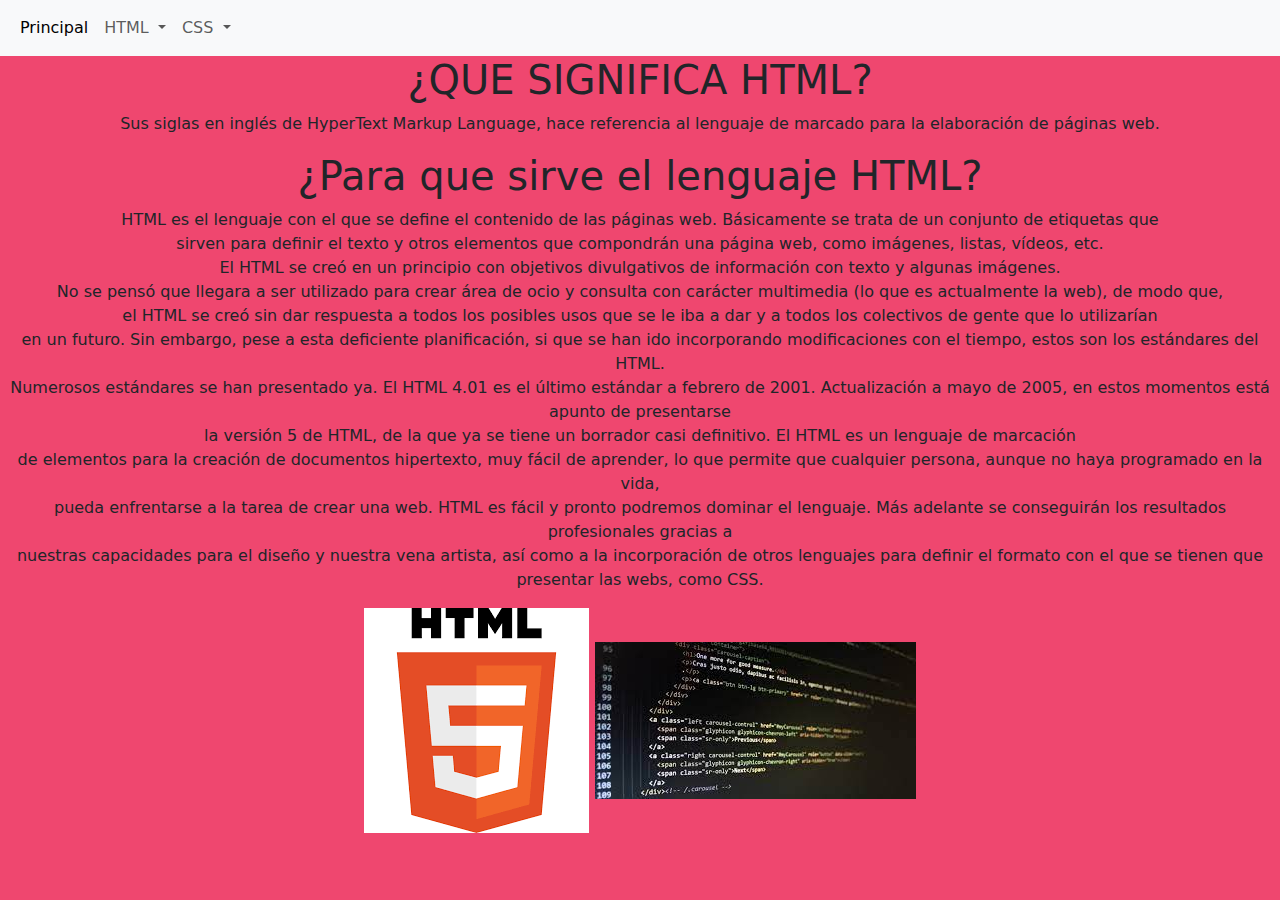
<file: proyecto/html/pag.html>
<!DOCTYPE html>
<html lang="en">
<head>
    <meta charset="UTF-8">
    <meta http-equiv="X-UA-Compatible" content="IE=edge">
    <meta name="viewport" content="width=device-width, initial-scale=1.0">
    <title>Informacion</title>
    <link rel="stylesheet" href="../boostrap5/css/bootstrap.min.css">
    <script  src ="../boostrap5/js/bootstrap.bundle.min.js" > </script>
    <link rel="stylesheet" href="../css/style1.css">
</head>
<body>
  <nav class="navbar navbar-expand-lg bg-body-tertiary">
    <div class="container-fluid">
      <button class="navbar-toggler" type="button" data-bs-toggle="collapse" data-bs-target="#navbarSupportedContent" aria-controls="navbarSupportedContent" aria-expanded="false" aria-label="Toggle navigation">
        <span class="navbar-toggler-icon"></span>
      </button>
      <div class="collapse navbar-collapse" id="navbarSupportedContent">
        <ul class="navbar-nav me-auto mb-2 mb-lg-0">
          <li class="nav-item">
            <a class="nav-link active" aria-current="page" href="../../index.html">Principal</a>
          </li>
          <li class="nav-item dropdown">
            <a class="nav-link dropdown-toggle" href="#" role="button" data-bs-toggle="dropdown" aria-expanded="false">
              HTML
            </a>
            <ul class="dropdown-menu">
              <li><a class="dropdown-item" href="pag.html">html</a></li>
              <li><a class="dropdown-item" href="pag2.html">Estructura</a></li>
              <li><a class="dropdown-item" href="pag3.html">Etiquetas</a></li>
            </ul>
          </li>
          <li class="nav-item dropdown">
            <a class="nav-link dropdown-toggle" href="#" role="button" data-bs-toggle="dropdown" aria-expanded="false">
              CSS
            </a>
            <ul class="dropdown-menu">
              <li><a class="dropdown-item" href="pag4.html">Css</a></li>
              <li><a class="dropdown-item" href="pag5.html">Estructura</a></li>
              <li><a class="dropdown-item" href="pag6.html">Etiquetas</a></li>
            </ul>
          </li>
        </ul>
      </div>
    </div>
  </nav>
      <center>
        <h1>¿QUE SIGNIFICA HTML?</h1>
        <p>Sus siglas en inglés de HyperText Markup Language, hace referencia al lenguaje de marcado para la elaboración de páginas web.</p>
        <h1>¿Para que sirve el lenguaje HTML?</h1>
        <p>HTML es el lenguaje con el que se define el contenido de las páginas web. Básicamente se trata de un conjunto de etiquetas que <br> sirven para definir el texto y otros elementos que compondrán una página web, como imágenes, listas, vídeos, etc. <br>

          El HTML se creó en un principio con objetivos divulgativos de información con texto y algunas imágenes. <br> No se pensó que llegara a ser utilizado para crear área de ocio y consulta con carácter multimedia (lo que es actualmente la web), de modo que, <br> el HTML se creó sin dar respuesta a todos los posibles usos que se le iba a dar y a todos los colectivos de gente que lo utilizarían <br> en un futuro. Sin embargo, pese a esta deficiente planificación, si que se han ido incorporando modificaciones con el tiempo, estos son los estándares del HTML. <br> Numerosos estándares se han presentado ya. El HTML 4.01 es el último estándar a febrero de 2001. Actualización a mayo de 2005, en estos momentos está apunto de presentarse <br> la versión 5 de HTML, de la que ya se tiene un borrador casi definitivo.
          
          El HTML es un lenguaje de marcación <br> de elementos para la creación de documentos hipertexto, muy fácil de aprender, lo que permite que cualquier persona, aunque no haya programado en la vida,<br> pueda enfrentarse a la tarea de crear una web. HTML es fácil y pronto podremos dominar el lenguaje. Más adelante se conseguirán los resultados profesionales gracias a <br>nuestras capacidades para el diseño y nuestra vena artista, así como a la incorporación de otros lenguajes para definir el formato con el que se tienen que presentar las webs, como CSS.</p> 
     
      <img src="../img/img1.png" alt="">
      <img src="../img/img2.jpg" alt="">

    </center>

</body>
</html>
</file>
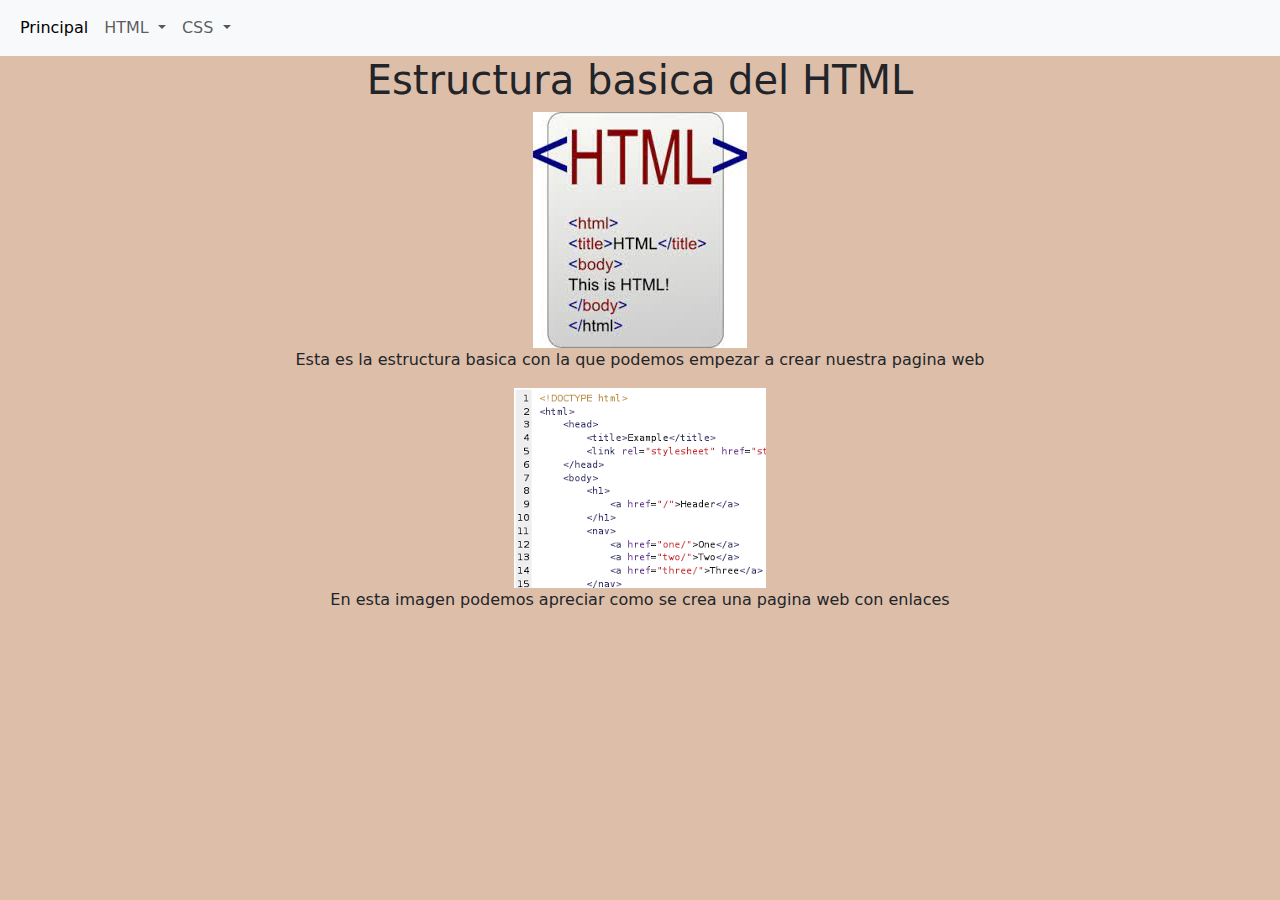
<file: proyecto/html/pag2.html>
<!DOCTYPE html>
<html lang="en">
<head>
    <meta charset="UTF-8">
    <meta http-equiv="X-UA-Compatible" content="IE=edge">
    <meta name="viewport" content="width=device-width, initial-scale=1.0">
    <title>Estructura</title>
    <link rel="stylesheet" href="../boostrap5/css/bootstrap.min.css">
    <script  src ="../boostrap5/js/bootstrap.bundle.min.js" > </script>
    <link rel="stylesheet" href="../css/style1.css">
</head>
<body class="body2">
  <nav class="navbar navbar-expand-lg bg-body-tertiary">
    <div class="container-fluid">
      <button class="navbar-toggler" type="button" data-bs-toggle="collapse" data-bs-target="#navbarSupportedContent" aria-controls="navbarSupportedContent" aria-expanded="false" aria-label="Toggle navigation">
        <span class="navbar-toggler-icon"></span>
      </button>
      <div class="collapse navbar-collapse" id="navbarSupportedContent">
        <ul class="navbar-nav me-auto mb-2 mb-lg-0">
          <li class="nav-item">
            <a class="nav-link active" aria-current="page" href="../../index.html">Principal</a>
          </li>
          <li class="nav-item dropdown">
            <a class="nav-link dropdown-toggle" href="#" role="button" data-bs-toggle="dropdown" aria-expanded="false">
              HTML
            </a>
            <ul class="dropdown-menu">
              <li><a class="dropdown-item" href="pag.html">html</a></li>
              <li><a class="dropdown-item" href="pag2.html">Estructura</a></li>
              <li><a class="dropdown-item" href="pag3.html">Etiquetas</a></li>
            </ul>
          </li>
          <li class="nav-item dropdown">
            <a class="nav-link dropdown-toggle" href="#" role="button" data-bs-toggle="dropdown" aria-expanded="false">
              CSS
            </a>
            <ul class="dropdown-menu">
              <li><a class="dropdown-item" href="pag4.html">Css</a></li>
              <li><a class="dropdown-item" href="pag5.html">Estructura</a></li>
              <li><a class="dropdown-item" href="pag6.html">Etiquetas</a></li>
            </ul>
          </li>
        </ul>
      </div>
    </div>
  </nav>
      <center>
        <h1>Estructura basica del HTML</h1>
        <img src="../img/img3.jpg" alt="">
        <p>Esta es la estructura basica con la que podemos empezar a crear nuestra pagina web</p>
        <img src="../img/img4.png" alt="">
        <p>En esta imagen podemos apreciar como se crea una pagina web con enlaces</p>
      </center>
</body>
</html>
</file>
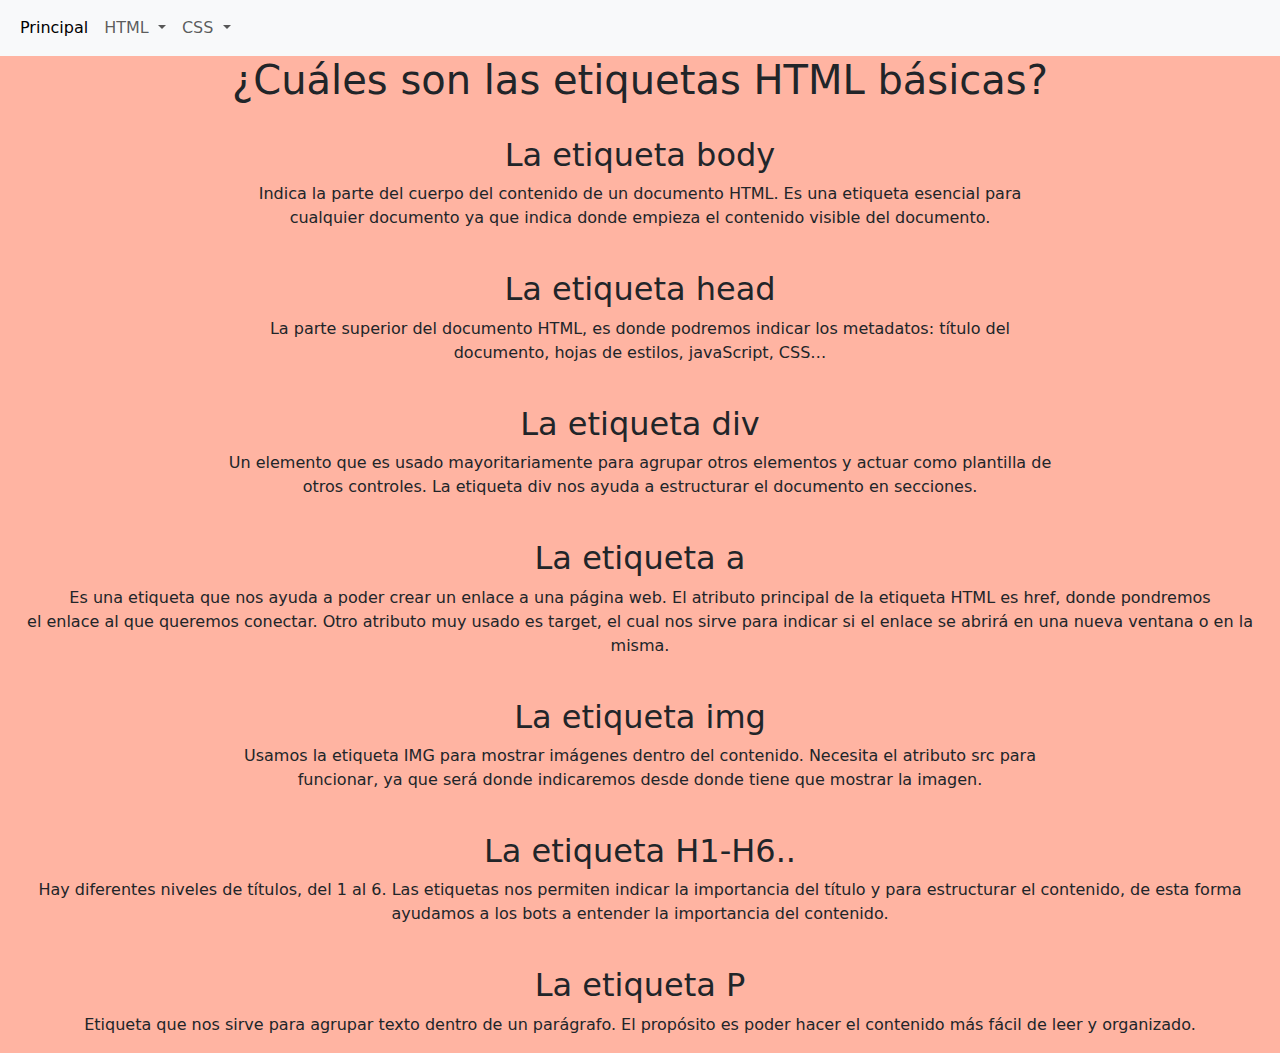
<file: proyecto/html/pag3.html>
<!DOCTYPE html>
<html lang="en">
<head>
    <meta charset="UTF-8">
    <meta http-equiv="X-UA-Compatible" content="IE=edge">
    <meta name="viewport" content="width=device-width, initial-scale=1.0">
    <title>Principal</title>
    <link rel="stylesheet" href="../boostrap5/css/bootstrap.min.css">
    <script  src ="../boostrap5/js/bootstrap.bundle.min.js" > </script>
    <link rel="stylesheet" href="../css/style1.css">
</head>
<body class="body3">
  <nav class="navbar navbar-expand-lg bg-body-tertiary">
    <div class="container-fluid">
      <button class="navbar-toggler" type="button" data-bs-toggle="collapse" data-bs-target="#navbarSupportedContent" aria-controls="navbarSupportedContent" aria-expanded="false" aria-label="Toggle navigation">
        <span class="navbar-toggler-icon"></span>
      </button>
      <div class="collapse navbar-collapse" id="navbarSupportedContent">
        <ul class="navbar-nav me-auto mb-2 mb-lg-0">
          <li class="nav-item">
            <a class="nav-link active" aria-current="page" href="../../index.html">Principal</a>
          </li>
          <li class="nav-item dropdown">
            <a class="nav-link dropdown-toggle" href="#" role="button" data-bs-toggle="dropdown" aria-expanded="false">
              HTML
            </a>
            <ul class="dropdown-menu">
              <li><a class="dropdown-item" href="pag.html">html</a></li>
              <li><a class="dropdown-item" href="pag2.html">Estructura</a></li>
              <li><a class="dropdown-item" href="pag3.html">Etiquetas</a></li>
            </ul>
          </li>
          <li class="nav-item dropdown">
            <a class="nav-link dropdown-toggle" href="#" role="button" data-bs-toggle="dropdown" aria-expanded="false">
              CSS
            </a>
            <ul class="dropdown-menu">
              <li><a class="dropdown-item" href="pag4.html">Css</a></li>
              <li><a class="dropdown-item" href="pag5.html">Estructura</a></li>
              <li><a class="dropdown-item" href="pag6.html">Etiquetas</a></li>
            </ul>
          </li>
        </ul>
      </div>
    </div>
  </nav>
      <center>
        <h1>¿Cuáles son las etiquetas HTML básicas?</h1>
        <br>
        <h2>La etiqueta body</h2>
        <p>Indica la parte del cuerpo del contenido de un documento HTML. Es una etiqueta esencial para <br> cualquier documento ya que indica donde empieza el contenido visible del documento.</p>
        <br>
        <h2>La etiqueta head</h2>
        <p>La parte superior del documento HTML, es donde podremos indicar los metadatos: título del <br> documento, hojas de estilos, javaScript, CSS…</p>
        <br>
        <h2>La etiqueta div</h2>
        <p>Un elemento que es usado mayoritariamente para agrupar otros elementos y actuar como plantilla de <br>  otros controles. La etiqueta div nos ayuda a estructurar el documento en secciones.</p>
          <br>
        <h2>La etiqueta a</h2>
        <p>Es una etiqueta que nos ayuda a poder crear un enlace a una página web. El atributo principal de la etiqueta HTML es href, donde pondremos <br> el enlace al que queremos conectar. Otro atributo muy usado es target, el cual nos sirve para indicar si el enlace se abrirá en una nueva ventana o en la misma.</p>
        
        <br>
        <h2>La etiqueta img</h2>
        <p>Usamos la etiqueta IMG para mostrar imágenes dentro del contenido. Necesita el atributo src para <br>  funcionar, ya que será donde indicaremos desde donde tiene que mostrar la imagen.</p>
        <br>
        <h2>La etiqueta H1-H6..</h2>
        <p>Hay diferentes niveles de títulos, del 1 al 6. Las etiquetas nos permiten indicar la importancia del título y para estructurar el contenido, de esta forma ayudamos a los bots a entender la importancia del contenido.</p>
        <br>
        <h2>La etiqueta P</h2>
        <p>Etiqueta que nos sirve para agrupar texto dentro de un parágrafo. El propósito es poder hacer el contenido más fácil de leer y organizado.</p>

      </center>
</body>
</html>
</file>
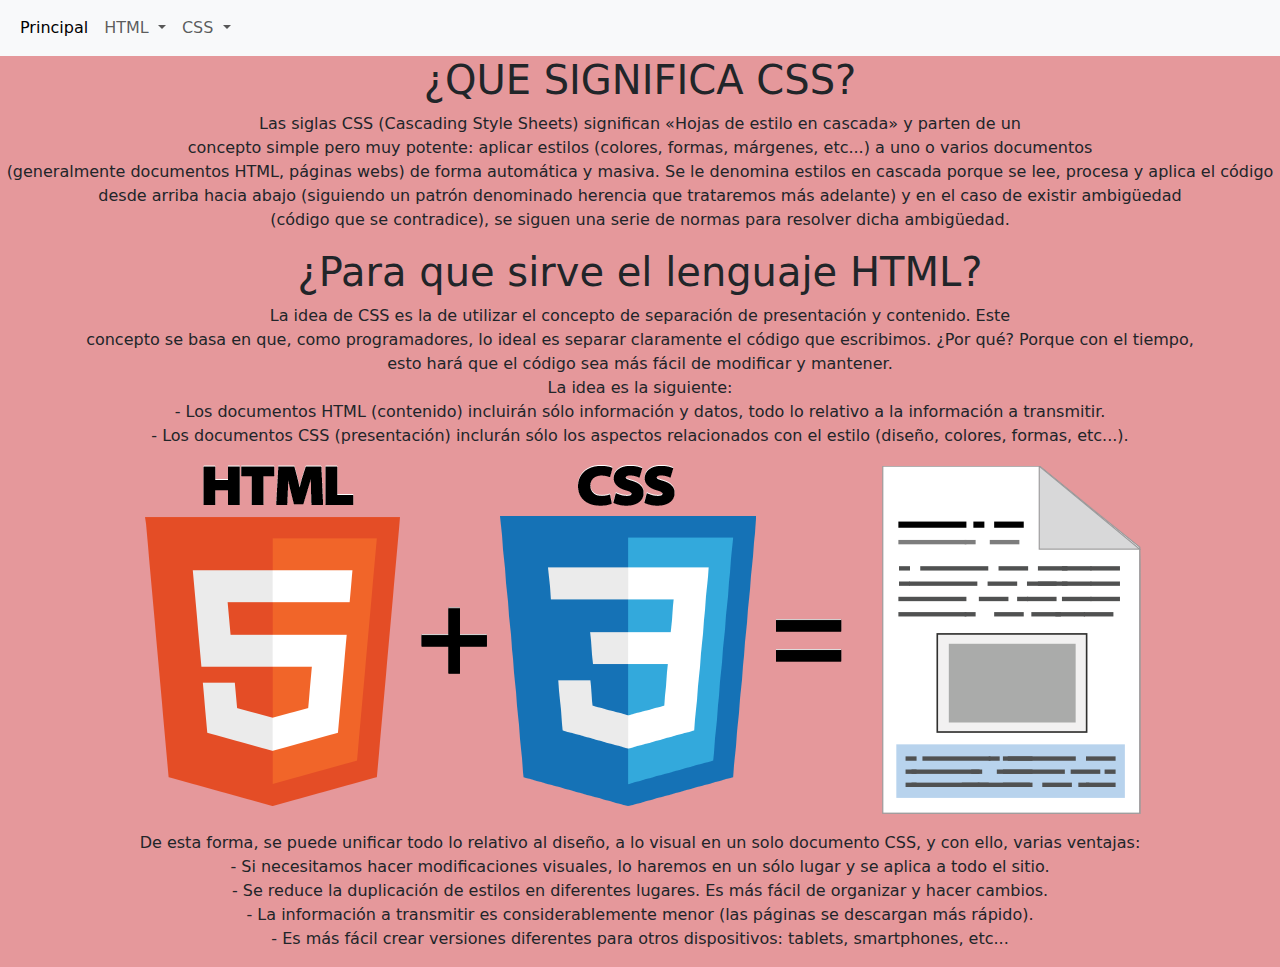
<file: proyecto/html/pag4.html>
<!DOCTYPE html>
<html lang="en">
<head>
    <meta charset="UTF-8">
    <meta http-equiv="X-UA-Compatible" content="IE=edge">
    <meta name="viewport" content="width=device-width, initial-scale=1.0">
    <title>Principal</title>
    <link rel="stylesheet" href="../boostrap5/css/bootstrap.min.css">
    <script  src ="../boostrap5/js/bootstrap.bundle.min.js" > </script>
    <link rel="stylesheet" href="../css/style1.css">
</head>
<body class="body4">
  <nav class="navbar navbar-expand-lg bg-body-tertiary">
    <div class="container-fluid">
      <button class="navbar-toggler" type="button" data-bs-toggle="collapse" data-bs-target="#navbarSupportedContent" aria-controls="navbarSupportedContent" aria-expanded="false" aria-label="Toggle navigation">
        <span class="navbar-toggler-icon"></span>
      </button>
      <div class="collapse navbar-collapse" id="navbarSupportedContent">
        <ul class="navbar-nav me-auto mb-2 mb-lg-0">
          <li class="nav-item">
            <a class="nav-link active" aria-current="page" href="../../index.html">Principal</a>
          </li>
          <li class="nav-item dropdown">
            <a class="nav-link dropdown-toggle" href="#" role="button" data-bs-toggle="dropdown" aria-expanded="false">
              HTML
            </a>
            <ul class="dropdown-menu">
              <li><a class="dropdown-item" href="pag.html">html</a></li>
              <li><a class="dropdown-item" href="pag2.html">Estructura</a></li>
              <li><a class="dropdown-item" href="pag3.html">Etiquetas</a></li>
            </ul>
          </li>
          <li class="nav-item dropdown">
            <a class="nav-link dropdown-toggle" href="#" role="button" data-bs-toggle="dropdown" aria-expanded="false">
              CSS
            </a>
            <ul class="dropdown-menu">
              <li><a class="dropdown-item" href="pag4.html">Css</a></li>
              <li><a class="dropdown-item" href="pag5.html">Estructura</a></li>
              <li><a class="dropdown-item" href="pag6.html">Etiquetas</a></li>
            </ul>
          </li>
        </ul>
      </div>
    </div>
  </nav>
      <center>
      <h1>¿QUE SIGNIFICA CSS?</h1>
      <p>Las siglas CSS (Cascading Style Sheets) significan «Hojas de estilo en cascada» y parten de un <br> concepto simple pero muy potente: aplicar estilos (colores, formas, márgenes, etc...) a uno o varios documentos  <br>(generalmente documentos HTML, páginas webs) de forma automática y masiva.

        Se le denomina estilos en cascada porque se lee, procesa y aplica el código <br> desde arriba hacia abajo (siguiendo un patrón denominado herencia que trataremos más adelante) y en el caso de existir ambigüedad  <br>(código que se contradice), se siguen una serie de normas para resolver dicha ambigüedad.</p>
      <h1>¿Para que sirve el lenguaje HTML?</h1>
      <p>La idea de CSS es la de utilizar el concepto de separación de presentación y contenido. Este <br> concepto se basa en que, como programadores, lo ideal es separar claramente el código que escribimos. ¿Por qué? Porque con el tiempo, <br> esto hará que el código sea más fácil de modificar y mantener.
        <br>

        La idea es la siguiente:
        <br>
        
       - Los documentos HTML (contenido) incluirán sólo información y datos, todo lo relativo a la información a transmitir. <br>
       - Los documentos CSS (presentación) inclurán sólo los aspectos relacionados con el estilo (diseño, colores, formas, etc...). <br>
       <img src="../img/img5.png" alt="">
       <br>
       De esta forma, se puede unificar todo lo relativo al diseño, a lo visual en un solo documento CSS, y con ello, varias ventajas:
       <br>

       - Si necesitamos hacer modificaciones visuales, lo haremos en un sólo lugar y se aplica a todo el sitio.
       <br>
       - Se reduce la duplicación de estilos en diferentes lugares. Es más fácil de organizar y hacer cambios.
       <br>
       - La información a transmitir es considerablemente menor (las páginas se descargan más rápido).
       <br>
       - Es más fácil crear versiones diferentes para otros dispositivos: tablets, smartphones, etc...
      </p>
      </center> 
</body>
</html>
</file>
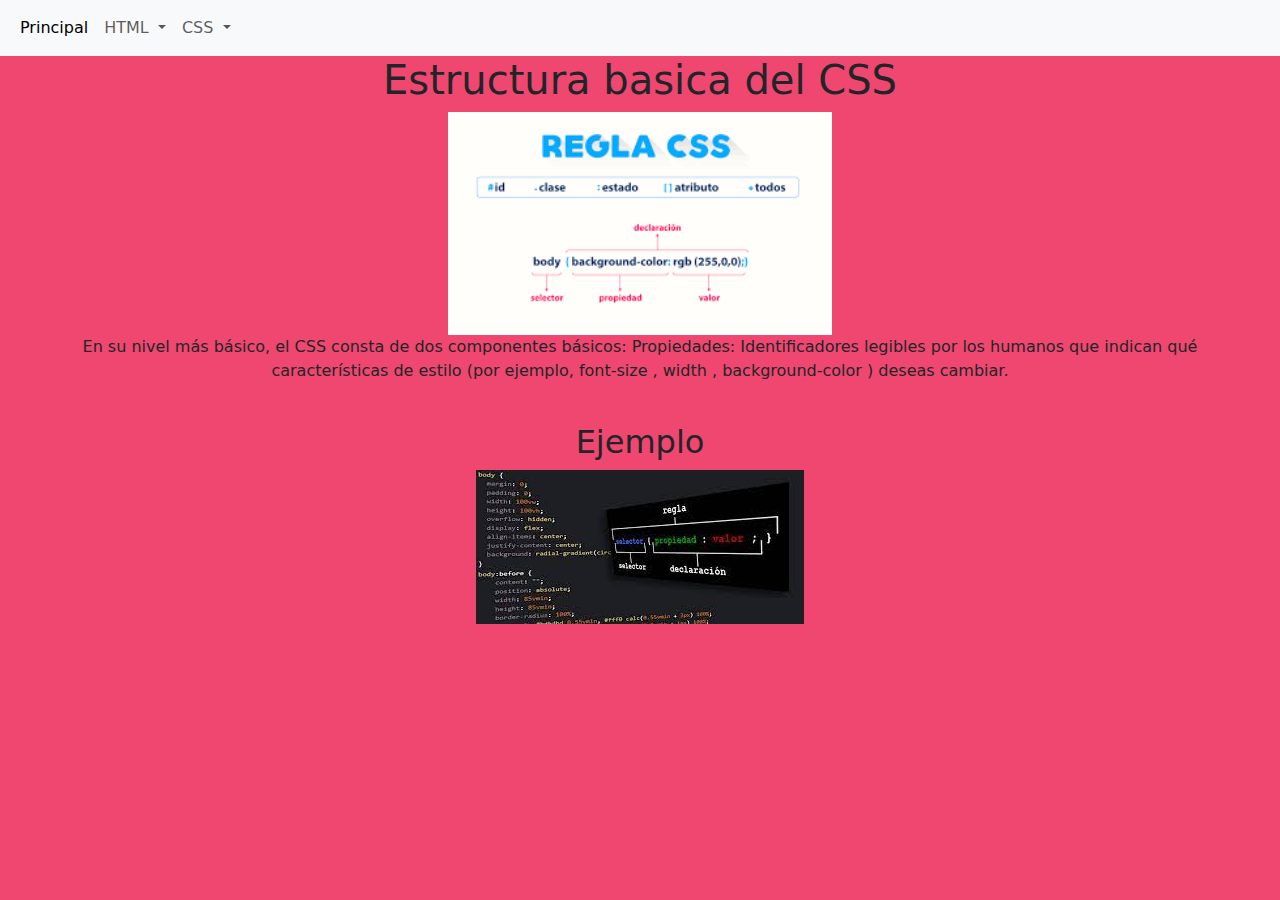
<file: proyecto/html/pag5.html>
<!DOCTYPE html>
<html lang="en">
<head>
    <meta charset="UTF-8">
    <meta http-equiv="X-UA-Compatible" content="IE=edge">
    <meta name="viewport" content="width=device-width, initial-scale=1.0">
    <title>Principal</title>
    <link rel="stylesheet" href="../boostrap5/css/bootstrap.min.css">
    <script  src ="../boostrap5/js/bootstrap.bundle.min.js" > </script>
    <link rel="stylesheet" href="../css/style1.css">
</head>
<body>
  <nav class="navbar navbar-expand-lg bg-body-tertiary">
    <div class="container-fluid">
      <button class="navbar-toggler" type="button" data-bs-toggle="collapse" data-bs-target="#navbarSupportedContent" aria-controls="navbarSupportedContent" aria-expanded="false" aria-label="Toggle navigation">
        <span class="navbar-toggler-icon"></span>
      </button>
      <div class="collapse navbar-collapse" id="navbarSupportedContent">
        <ul class="navbar-nav me-auto mb-2 mb-lg-0">
          <li class="nav-item">
            <a class="nav-link active" aria-current="page" href="../../index.html">Principal</a>
          </li>
          <li class="nav-item dropdown">
            <a class="nav-link dropdown-toggle" href="#" role="button" data-bs-toggle="dropdown" aria-expanded="false">
              HTML
            </a>
            <ul class="dropdown-menu">
              <li><a class="dropdown-item" href="pag.html">html</a></li>
              <li><a class="dropdown-item" href="pag2.html">Estructura</a></li>
              <li><a class="dropdown-item" href="pag3.html">Etiquetas</a></li>
            </ul>
          </li>
          <li class="nav-item dropdown">
            <a class="nav-link dropdown-toggle" href="#" role="button" data-bs-toggle="dropdown" aria-expanded="false">
              CSS
            </a>
            <ul class="dropdown-menu">
              <li><a class="dropdown-item" href="pag4.html">Css</a></li>
              <li><a class="dropdown-item" href="pag5.html">Estructura</a></li>
              <li><a class="dropdown-item" href="pag6.html">Etiquetas</a></li>
            </ul>
          </li>
        </ul>
      </div>
    </div>
  </nav>
      <center>
        <h1>Estructura basica del CSS</h1>
        <img src="../img/img6.png" alt="" width="30%">
        <p>En su nivel más básico, el CSS consta de dos componentes básicos: Propiedades: Identificadores legibles por los humanos que indican qué <br> características de estilo (por ejemplo, font-size , width , background-color ) deseas cambiar.</p>
        <br>
        <h2>Ejemplo</h2>
        <img src="../img/img7.jpg" alt="">
      </center>
</body>
</html>
</file>
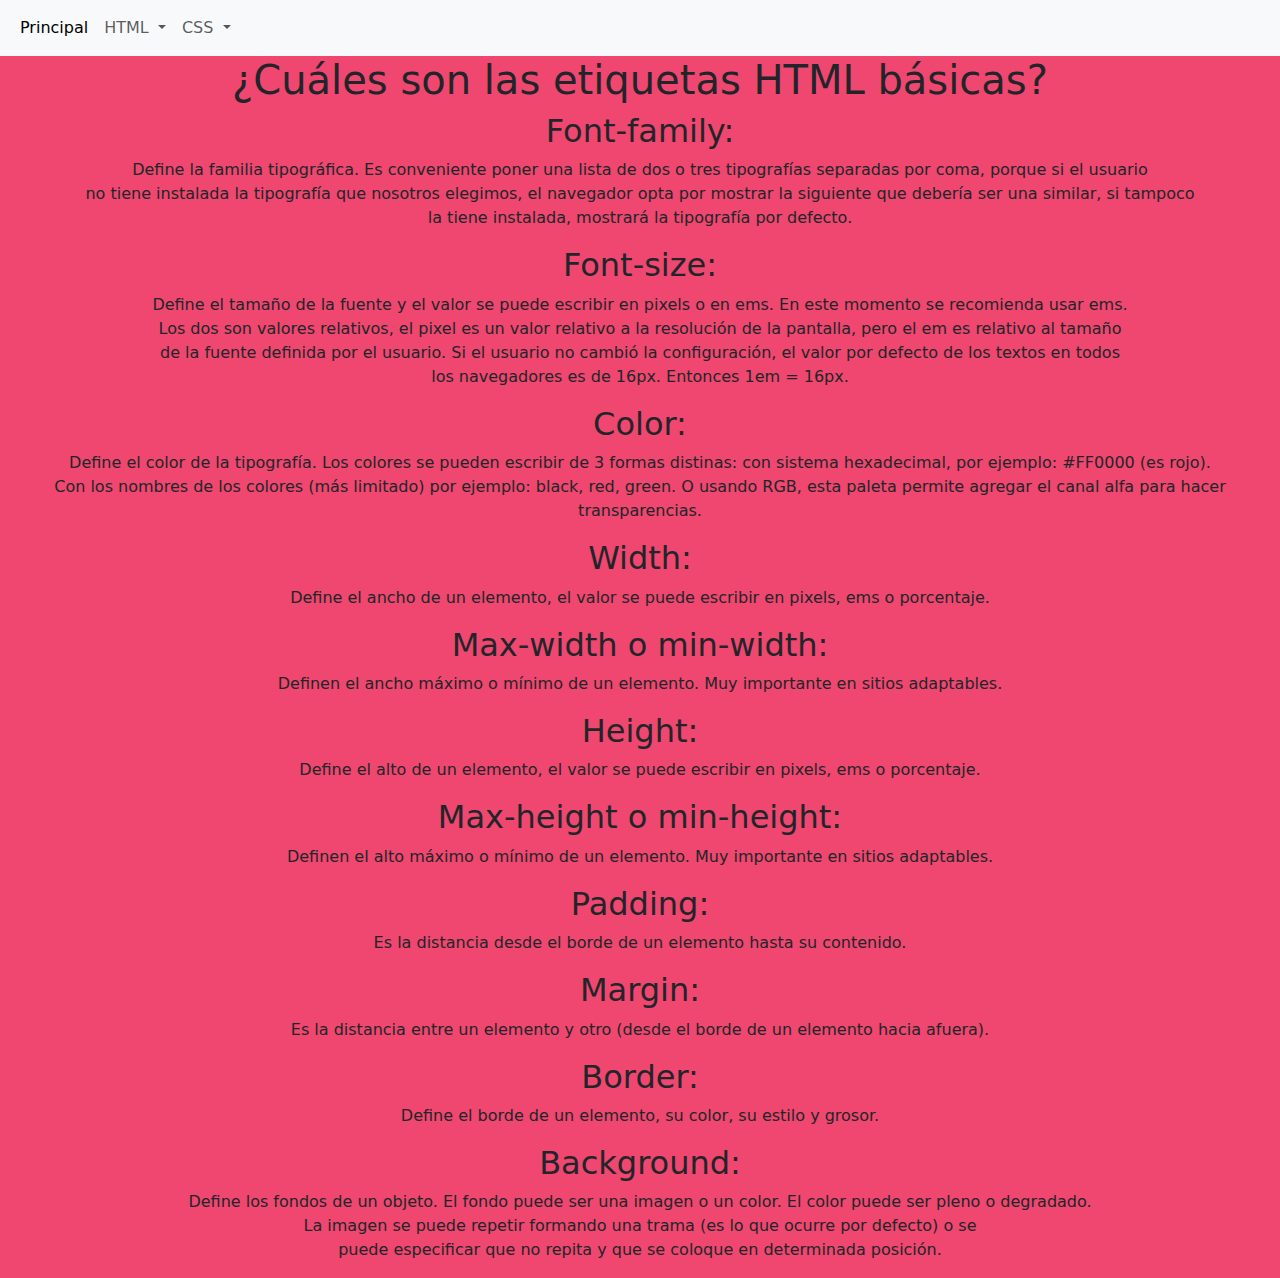
<file: proyecto/html/pag6.html>
<!DOCTYPE html>
<html lang="en">
<head>
    <meta charset="UTF-8">
    <meta http-equiv="X-UA-Compatible" content="IE=edge">
    <meta name="viewport" content="width=device-width, initial-scale=1.0">
    <title>Principal</title>
    <link rel="stylesheet" href="../boostrap5/css/bootstrap.min.css">
    <script  src ="../boostrap5/js/bootstrap.bundle.min.js" > </script>
    <link rel="stylesheet" href="../css/style1.css">
</head>
<body>
  <nav class="navbar navbar-expand-lg bg-body-tertiary">
    <div class="container-fluid">
      <button class="navbar-toggler" type="button" data-bs-toggle="collapse" data-bs-target="#navbarSupportedContent" aria-controls="navbarSupportedContent" aria-expanded="false" aria-label="Toggle navigation">
        <span class="navbar-toggler-icon"></span>
      </button>
      <div class="collapse navbar-collapse" id="navbarSupportedContent">
        <ul class="navbar-nav me-auto mb-2 mb-lg-0">
          <li class="nav-item">
            <a class="nav-link active" aria-current="page" href="../../index.html">Principal</a>
          </li>
          <li class="nav-item dropdown">
            <a class="nav-link dropdown-toggle" href="#" role="button" data-bs-toggle="dropdown" aria-expanded="false">
              HTML
            </a>
            <ul class="dropdown-menu">
              <li><a class="dropdown-item" href="pag.html">html</a></li>
              <li><a class="dropdown-item" href="pag2.html">Estructura</a></li>
              <li><a class="dropdown-item" href="pag3.html">Etiquetas</a></li>
            </ul>
          </li>
          <li class="nav-item dropdown">
            <a class="nav-link dropdown-toggle" href="#" role="button" data-bs-toggle="dropdown" aria-expanded="false">
              CSS
            </a>
            <ul class="dropdown-menu">
              <li><a class="dropdown-item" href="pag4.html">Css</a></li>
              <li><a class="dropdown-item" href="pag5.html">Estructura</a></li>
              <li><a class="dropdown-item" href="pag6.html">Etiquetas</a></li>
            </ul>
          </li>
        </ul>
      </div>
    </div>
  </nav>
      <center>
        <h1>¿Cuáles son las etiquetas HTML básicas?</h1>
        <h2>Font-family:</h2>
        <p>Define la familia tipográfica. Es conveniente poner una lista de dos o tres tipografías separadas por coma, porque si el usuario<br> no tiene instalada la tipografía que nosotros elegimos, el navegador opta por mostrar la siguiente que debería ser una similar, si tampoco <br>la tiene instalada, mostrará la tipografía por defecto.

        </p>
        <h2>            
          Font-size:</h2>
        <p>Define el tamaño de la fuente y el valor se puede escribir en pixels o en ems. En este momento se recomienda usar ems.<br> Los dos son valores relativos, el pixel es un valor relativo a la resolución de la pantalla, pero el em es relativo al tamaño<br> de la fuente definida por el usuario. Si el usuario no cambió la configuración, el valor por defecto de los textos en todos<br> los navegadores es de 16px. Entonces 1em = 16px.</p>
        <h2>Color:</h2>
        <p>Define el color de la tipografía. Los colores se pueden escribir de 3 formas distinas: con sistema hexadecimal, por ejemplo: #FF0000 (es rojo).<br> Con los nombres de los colores (más limitado) por ejemplo: black, red, green. O usando RGB, esta paleta permite agregar el canal alfa para hacer transparencias.</p>
        <h2>Width: </h2>
        <p>Define el ancho de un elemento, el valor se puede escribir en pixels, ems o porcentaje.</p>
        <h2>Max-width o min-width: </h2>
        <p>Definen el ancho máximo o mínimo de un elemento. Muy importante en sitios adaptables.</p>
        <h2>Height:</h2>
        <p>Define el alto de un elemento, el valor se puede escribir en pixels, ems o porcentaje.</p>
        <h2>Max-height o min-height: </h2>
        <p>Definen el alto máximo o mínimo de un elemento. Muy importante en sitios adaptables.</p>
        <h2>Padding:</h2>
        <p>Es la distancia desde el borde de un elemento hasta su contenido.</p>
        <h2>Margin:</h2>
        <p>Es la distancia entre un elemento y otro (desde el borde de un elemento hacia afuera).</p>
        <h2>Border:</h2>
        <p>Define el borde de un elemento, su color, su estilo y grosor.</p>
        <h2>Background:</h2>
        <p>Define los fondos de un objeto. El fondo puede ser una imagen o un color. El color puede ser pleno o degradado. <br>La imagen se puede repetir formando una trama (es lo que ocurre por defecto) o se <br>puede especificar que no repita y que se coloque en determinada posición.</p>
      </center>
</body>
</html>
</file>
<file: proyecto/css/style1.css>
body {
    background-color: #ef476f;
}
.body2{
    background-color: #ddbea9;
}
.body3{
    background-color: #ffb4a2;
}
.body4{
    background-color: #e5989b;
}
.body5{
    background-color: #f5cac3;
}
</file>
